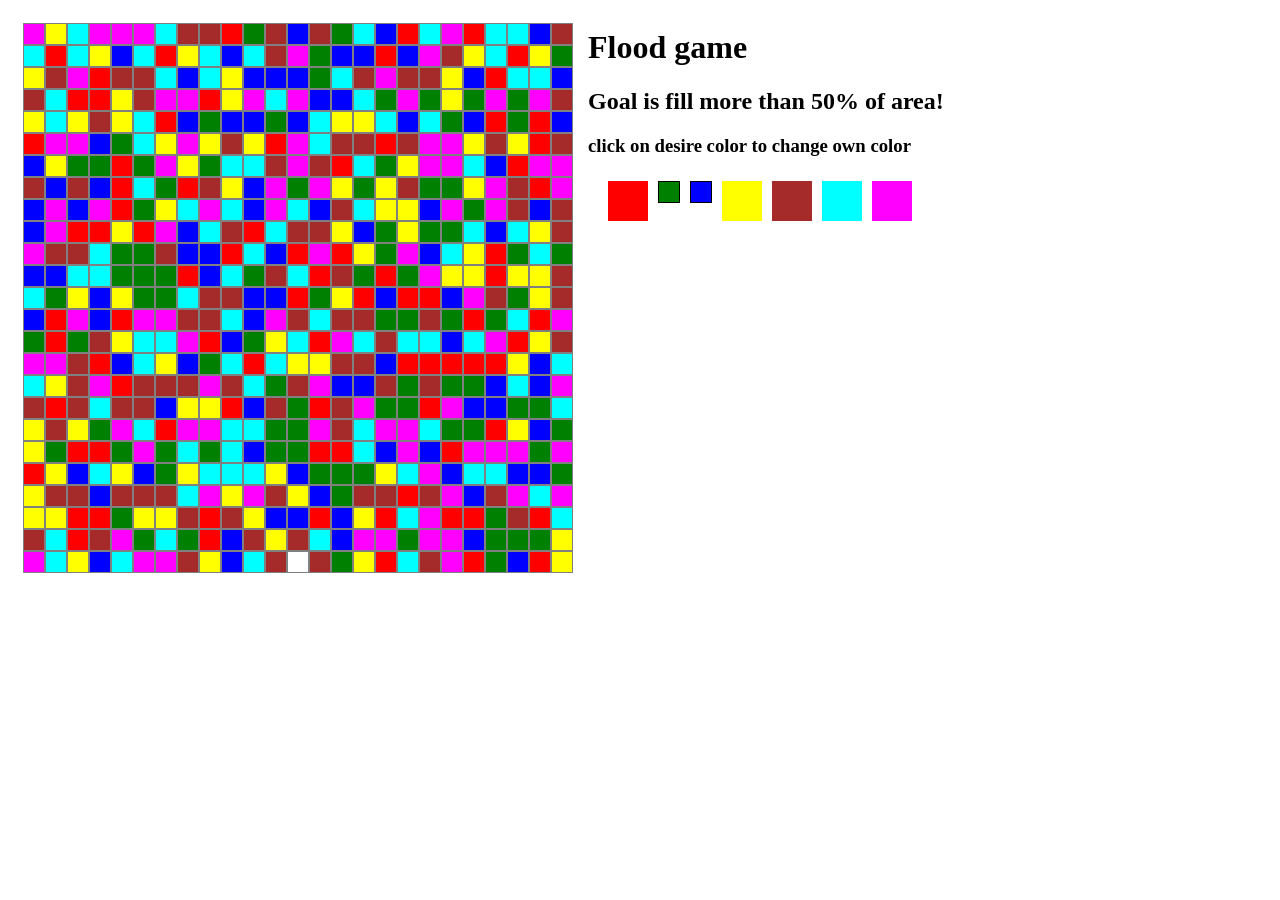
<file: flood/index.html>
<!DOCTYPE html>
<html>
    <head>
        <title></title>
        <meta http-equiv="Content-Type" content="text/html; charset=UTF-8">
        <script src="js/jquery.min.js" type="text/javascript"></script>
        <script src="js/flipper.js" type="text/javascript"></script>
        <link rel="stylesheet" href="css/main.css" />
    </head>
    <body>
        <div id="map" style="margin: 15px; float:left"></div>
        <div style="width: 500px; float:left; height: 100%">
        <h1>Flood game</h1>
        <h2>Goal is fill  more than 50% of area!</h2>
        <h3>click on desire color to change own color</h3>
        <div id="colors" style="margin: 15px;"></div>
        <br style="clear:bo th" />
        </div>
        
        <script type="text/javascript">
            $(document).ready(function(){
                Flipper.init({canvas:'#map', colors:'#colors', M:25, N:25});
                Flipper.run();
            });
        </script>
    </body>
</html>
</file>
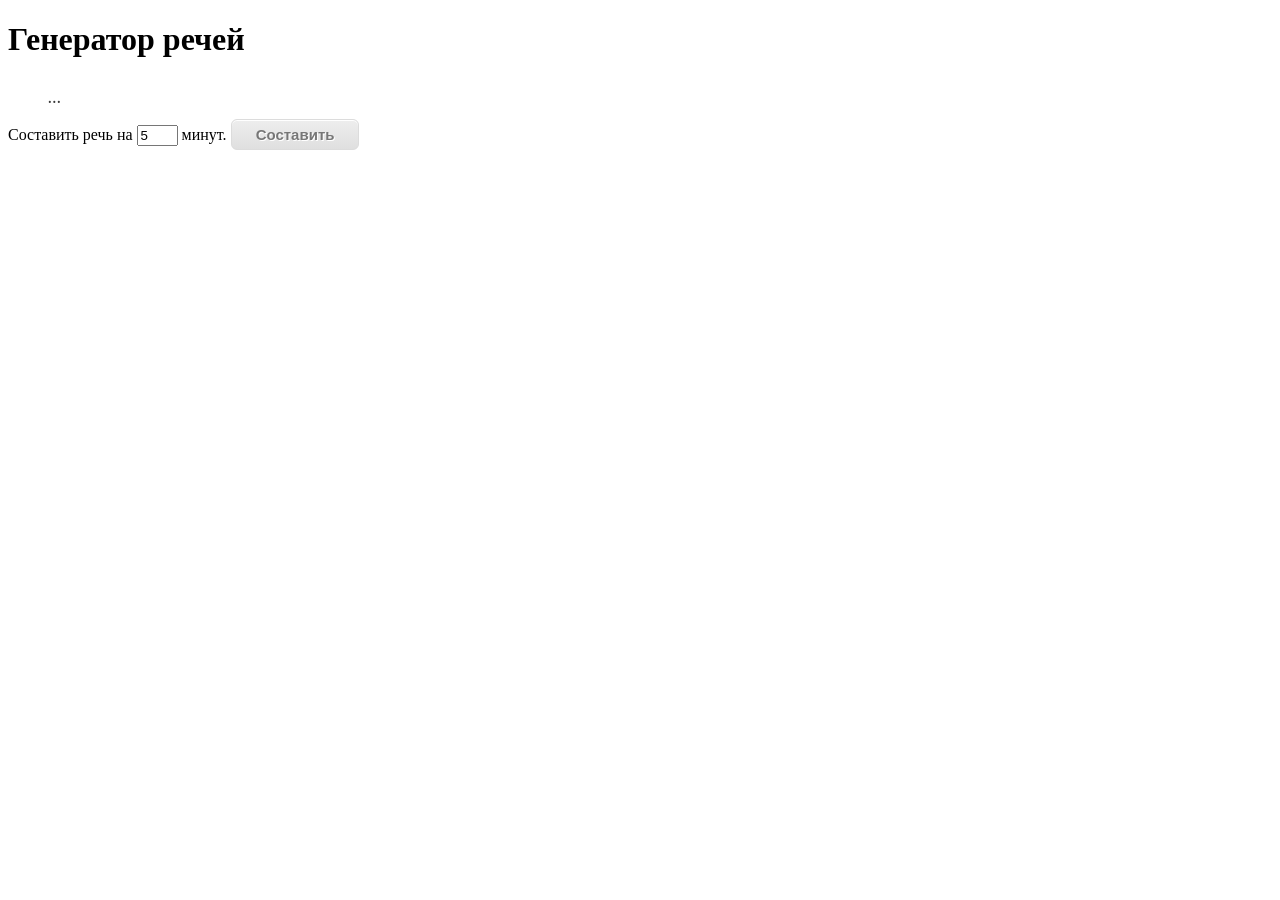
<file: speech/index.html>
<!DOCTYPE html>
<html>
    <head>
        <title>Генератор речей</title>
        <script src="main.js"></script>
        <meta http-equiv="Content-Type" content="text/html; charset=UTF-8">
        <link rel="stylesheet" href="style.css" />
    </head>
    <body>
        <h1>Генератор речей</h1>
        <div id="speechContainer" class="quotation">...</div>
        <div>
            Составить речь на <input type="text" id="speechDuration" value="5" placeholder="введите желаемую длину" size="3"/> минут.
            <a href="javascript:createSpeech('speechContainer')" class="classname" >Составить</a>
        </div>

<div id="fb-root"></div>
<script>(function(d, s, id) {
  var js, fjs = d.getElementsByTagName(s)[0];
  if (d.getElementById(id)) return;
  js = d.createElement(s); js.id = id;
  js.src = "//connect.facebook.net/en_US/all.js#xfbml=1&appId=112935885565938";
  fjs.parentNode.insertBefore(js, fjs);
}(document, 'script', 'facebook-jssdk'));</script>
<div>
<div class="fb-like" data-href="https://dl.dropboxusercontent.com/u/23291198/speech/index.html" data-send="true" data-width="450" data-show-faces="true"></div>
</div>

	<script>
	  (function(i,s,o,g,r,a,m){i['GoogleAnalyticsObject']=r;i[r]=i[r]||function(){
	  (i[r].q=i[r].q||[]).push(arguments)},i[r].l=1*new Date();a=s.createElement(o),
	  m=s.getElementsByTagName(o)[0];a.async=1;a.src=g;m.parentNode.insertBefore(a,m)
	  })(window,document,'script','//www.google-analytics.com/analytics.js','ga');

	  ga('create', 'UA-40925689-1', 'dropboxusercontent.com');
	  ga('send', 'pageview');

	</script>        
    </body>
</html>
</file>
<file: flood/css/main.css>
root { 
    display: block;
}

#map {
}
.cell {
    float:left;
    border: 1px solid gray;
}

#colors div {
    margin: 5px;
}
</file>
<file: speech/style.css>
.quotation {
    font-family: Georgia, serif;
    font-size: 18px;
    font-style: italic;
    width: 80%;
    margin: 0.25em 0;
    padding: 0.25em 40px;
    line-height: 1.45;
    position: relative;
    color: #383838;
}

.classname {
	-moz-box-shadow:inset 0px 1px 0px 0px #ffffff;
	-webkit-box-shadow:inset 0px 1px 0px 0px #ffffff;
	box-shadow:inset 0px 1px 0px 0px #ffffff;
	background:-webkit-gradient( linear, left top, left bottom, color-stop(0.05, #ededed), color-stop(1, #dfdfdf) );
	background:-moz-linear-gradient( center top, #ededed 5%, #dfdfdf 100% );
	filter:progid:DXImageTransform.Microsoft.gradient(startColorstr='#ededed', endColorstr='#dfdfdf');
	background-color:#ededed;
	-moz-border-radius:6px;
	-webkit-border-radius:6px;
	border-radius:6px;
	border:1px solid #dcdcdc;
	display:inline-block;
	color:#777777;
	font-family:arial;
	font-size:15px;
	font-weight:bold;
	padding:6px 24px;
	text-decoration:none;
	text-shadow:1px 1px 0px #ffffff;
}.classname:hover {
	background:-webkit-gradient( linear, left top, left bottom, color-stop(0.05, #dfdfdf), color-stop(1, #ededed) );
	background:-moz-linear-gradient( center top, #dfdfdf 5%, #ededed 100% );
	filter:progid:DXImageTransform.Microsoft.gradient(startColorstr='#dfdfdf', endColorstr='#ededed');
	background-color:#dfdfdf;
}.classname:active {
	position:relative;
	top:1px;
}
</file>
